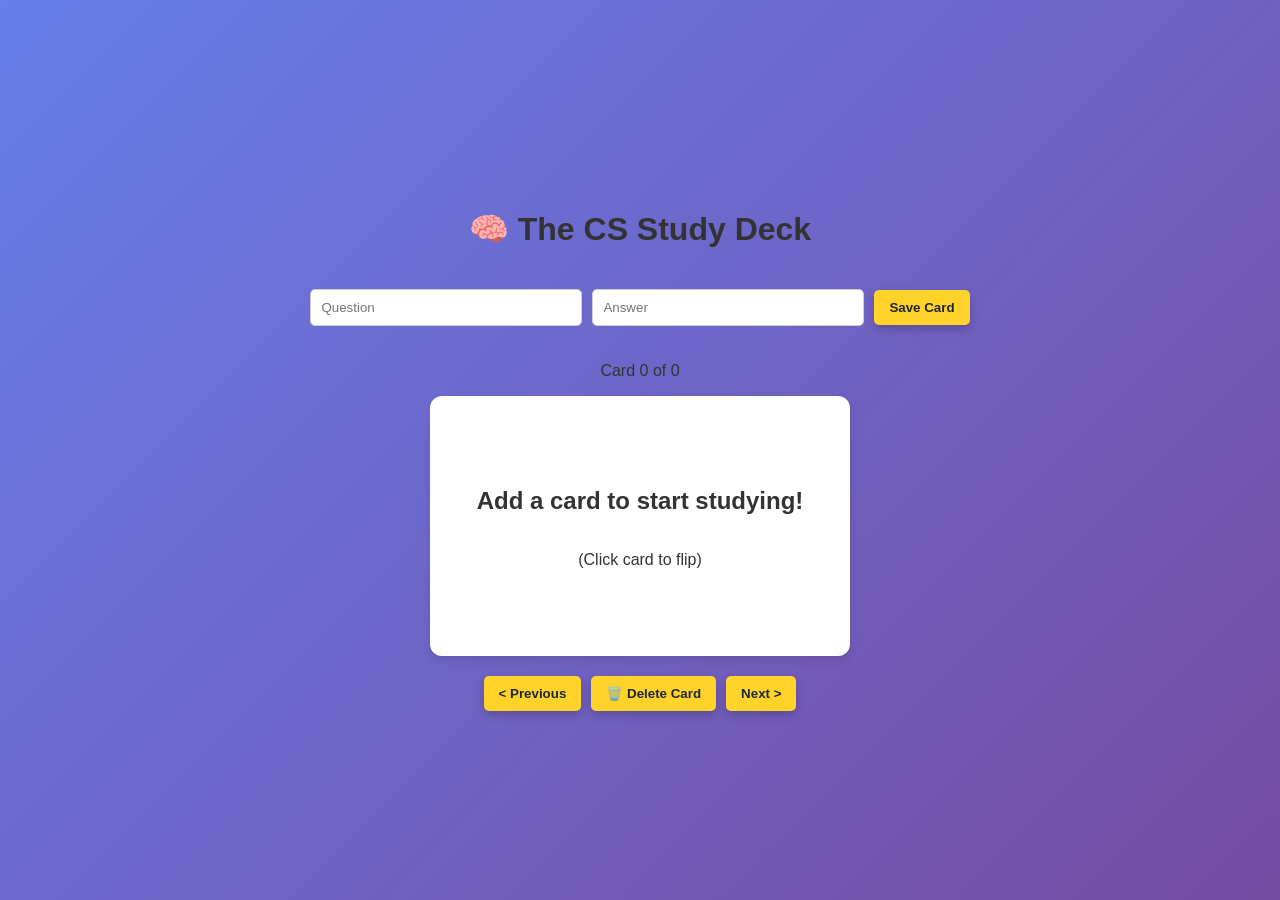
<file: index.html>
<!doctype html>
<html lang="en">
  <head>
    <meta charset="UTF-8" />
    <meta name="viewport" content="width=device-width, initial-scale=1.0" />
    <title>CS Study Deck</title>
    <link rel="stylesheet" href="studydeck.css" />
  </head>
  <body>
    <div id="app-container">
      <h1>🧠 The CS Study Deck</h1>

      <div class="input-section">
        <input type="text" id="question-input" placeholder="Question" />
        <input type="text" id="answer-input" placeholder="Answer" />
        <button id="save-btn">Save Card</button>
      </div>

      <div class="flashcard-section">
        <p id="card-counter">Card 0 of 0</p>

        <div id="flashcard">
          <h2 id="card-text">Add a card to start studying!</h2>
          <p id="flip-hint">(Click card to flip)</p>
        </div>
      </div>

      <div class="controls-section">
        <button id="prev-btn">< Previous</button>
        <button id="delete-btn">🗑️ Delete Card</button>
        <button id="next-btn">Next ></button>
      </div>
    </div>

    <script src="studydeck.js"></script>
  </body>
</html>
</file>
<file: studydeck.css>
body {
  margin: 0;
  font-family: "Segoe UI", Tahoma, Geneva, Verdana, sans-serif;
  background: linear-gradient(135deg, #667eea 0%, #764ba2 100%);
  color: #333333;
  min-height: 100vh;

  display: flex;
  justify-content: center;
  align-items: center;
}

#app-container {
  display: flex;
  flex-direction: column;
  align-items: center;
  gap: 20px;
  text-align: center;
}

#flashcard {
    background-color: white;
    width: 380px;          
    min-height: 220px;     
    border-radius: 12px;
    text-align: center;
    padding: 20px;
    box-shadow: 0px 4px 10px rgba(0, 0, 0, 0.1);
    cursor: pointer;  

    transition: transform 0.3s ease, box-shadow 0.3s ease;                    
    transform: perspective(1000px) rotateY(0deg);

    display: flex;
    flex-direction: column;
    justify-content: center;
    align-items: center;
}

#flashcard:hover {
  transform: perspective(1000px) rotateY(0deg) translateY(-5px);
  box-shadow: 0px 8px 15px rgba(0, 0, 0, 0.2);
}

#flashcard.flipping {
  transform: perspective(1000px) rotateY(90deg) translateY(-5px);
}

input {
  padding: 10px;
  width: 250px;
  border-radius: 5px;
  border: 1px solid #cccccc;
}

/* Highlights the input when you are typing in it */
input:focus {
  outline: none;
  box-shadow: 0px 0px 0px 3px rgba(108, 92, 231, 0.5);
}

button {
  padding: 10px 15px;
  border: none;
  border-radius: 5px;
  background-color: #ffd32a;
  color: #1e272e;
  font-weight: bold;
  cursor: pointer;
  transition:
    background-color 0.3s ease,
    transform 0.1s ease;
  box-shadow: 0px 4px 10px rgba(0, 0, 0, 0.2);
}

button:hover {
  background-color: #ffda79;
}

.input-section,
.controls-section {
  display: flex;
  justify-content: center;
  align-items: center;
  gap: 10px;
}
@media (max-width: 600px) {
  .input-section {
    flex-direction: column;
    width: 100%;
  }

  input {
    width: 80%;
  }

  .controls-section {
    flex-wrap: wrap;
  }
}
</file>
